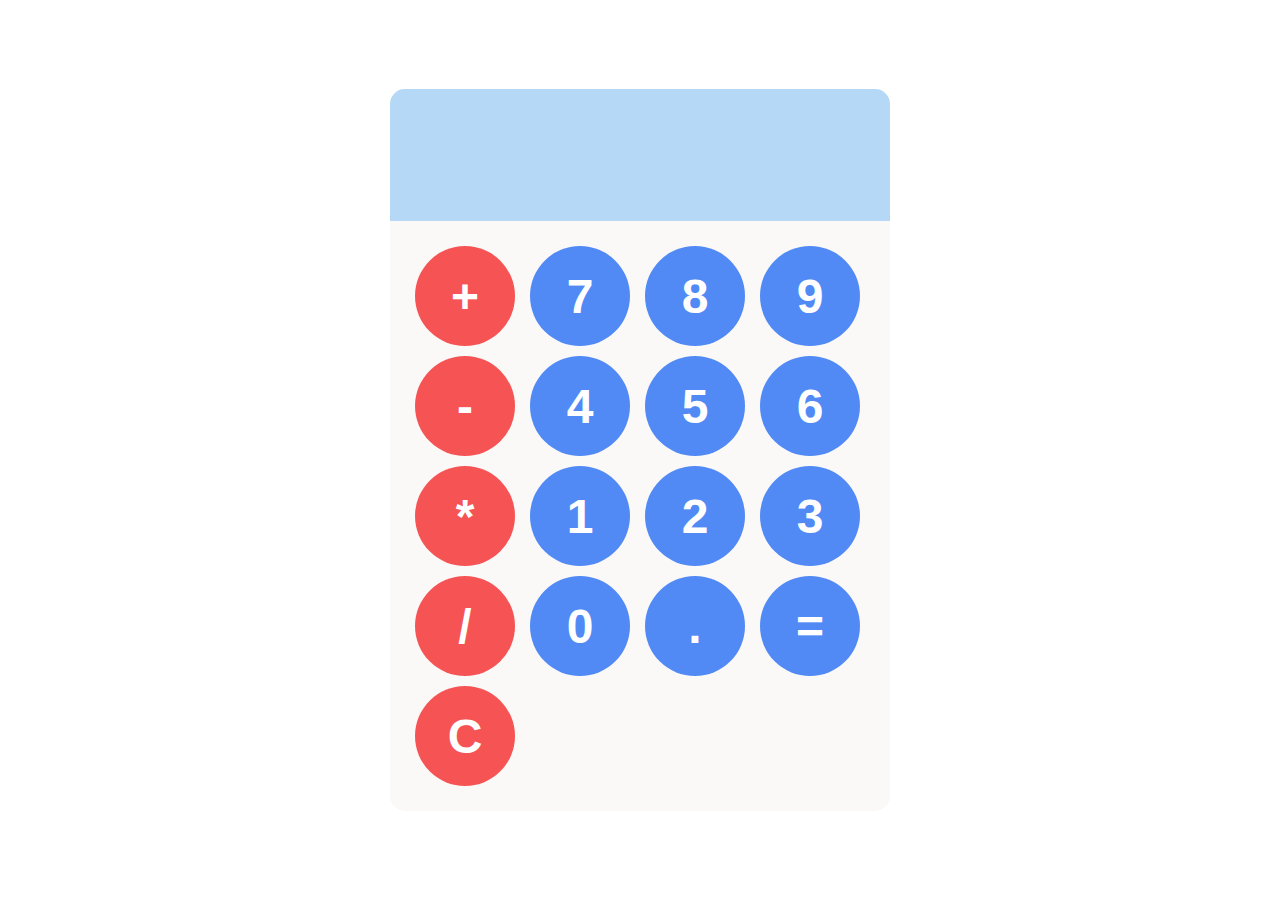
<file: Calculator Program/index.html>
<!DOCTYPE html>
<html lang="en">
<head>
    <meta charset="UTF-8">
    <meta name="viewport" content="width=device-width, initial-scale=1.0">
    <title>Calculator</title>
    <link rel="stylesheet" href="style.css">
</head>
<body>
        <div id="calculator">
            <input id="display"  readonly>
            <div id="keys">
                <button onclick="appendToDisplay('+')" class="operator-btn">+</button>
                <button onclick="appendToDisplay('7')">7</button>
                <button onclick="appendToDisplay('8')">8</button>
                <button onclick="appendToDisplay('9')">9</button>
                <button onclick="appendToDisplay('-')" class="operator-btn">-</button>
                <button onclick="appendToDisplay('4')">4</button>
                <button onclick="appendToDisplay('5')">5</button>
                <button onclick="appendToDisplay('6')">6</button>
                <button onclick="appendToDisplay('*')" class="operator-btn">*</button>
                <button onclick="appendToDisplay('1')">1</button>
                <button onclick="appendToDisplay('2')">2</button>
                <button onclick="appendToDisplay('3')">3</button>
                <button onclick="appendToDisplay('/')" class="operator-btn">/</button>
                <button onclick="appendToDisplay('0')">0</button>
                <button onclick="appendToDisplay('.')">.</button>
                <button onclick="calculate()" >=</button>
                <button onclick="clearDisplay()" class="operator-btn">C</button>
            </div>
            
        </div>


    <script src="script.js"></script>
</body>
</html>
</file>
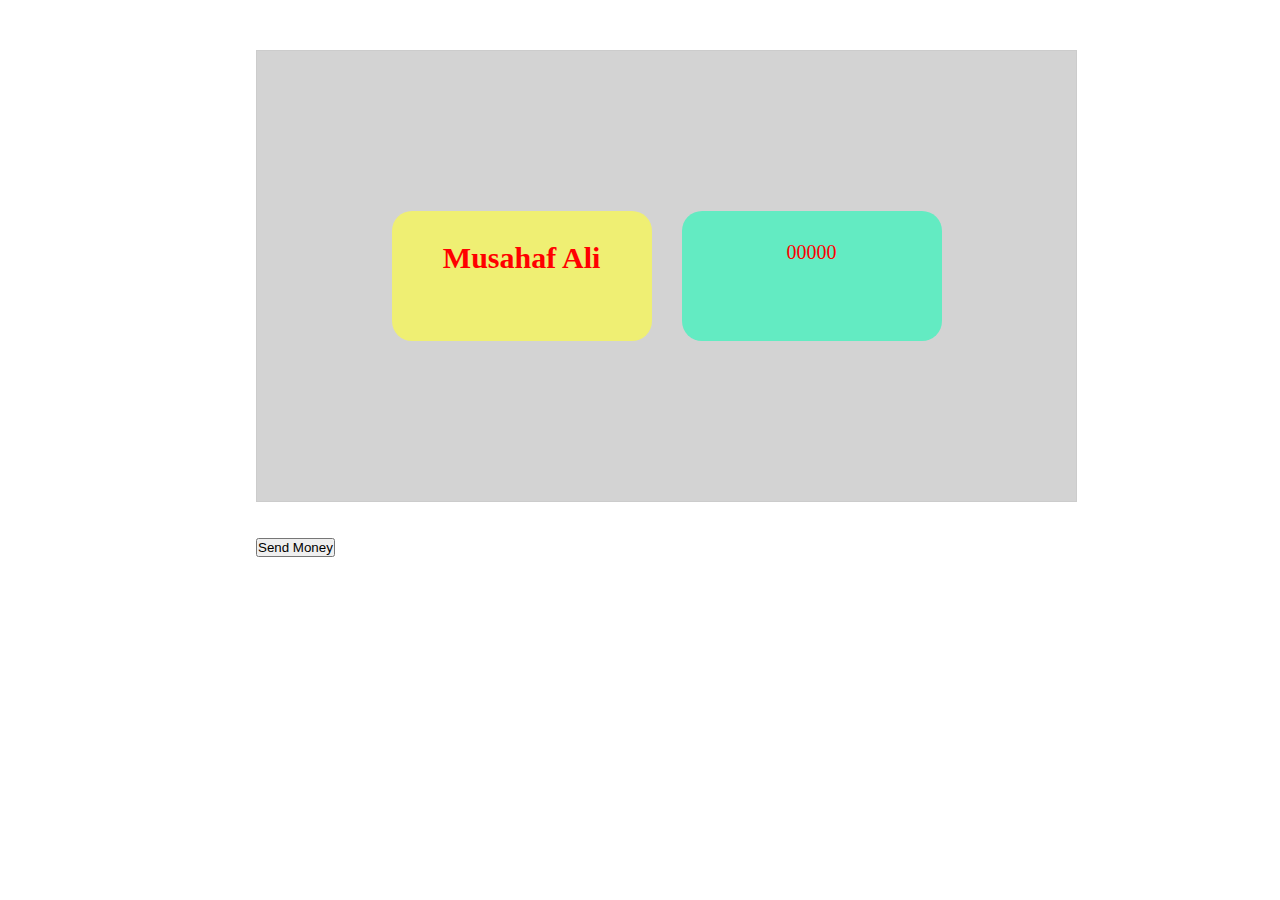
<file: Error Handling/index.html>
<!DOCTYPE html>
<html lang="en">
<head>
    <meta charset="UTF-8">
    <meta name="viewport" content="width=device-width, initial-scale=1.0">
    <title> Error Handling in js </title>
    <link rel="stylesheet" href="style.css">
</head>
<body>
    <div class="container">
        <div class="acc-name" id="accName">
           <h2> Musahaf Ali </h2>
        </div>
        <div class="acc-balance" id="accbalance">
            <p> 00000</p>
        </div>
    </div> <br><br>
    <button onclick="sendMoney" id="sendBtn"> Send Money </button>

    <script src="script.js"></script>
</body>
</html>
</file>
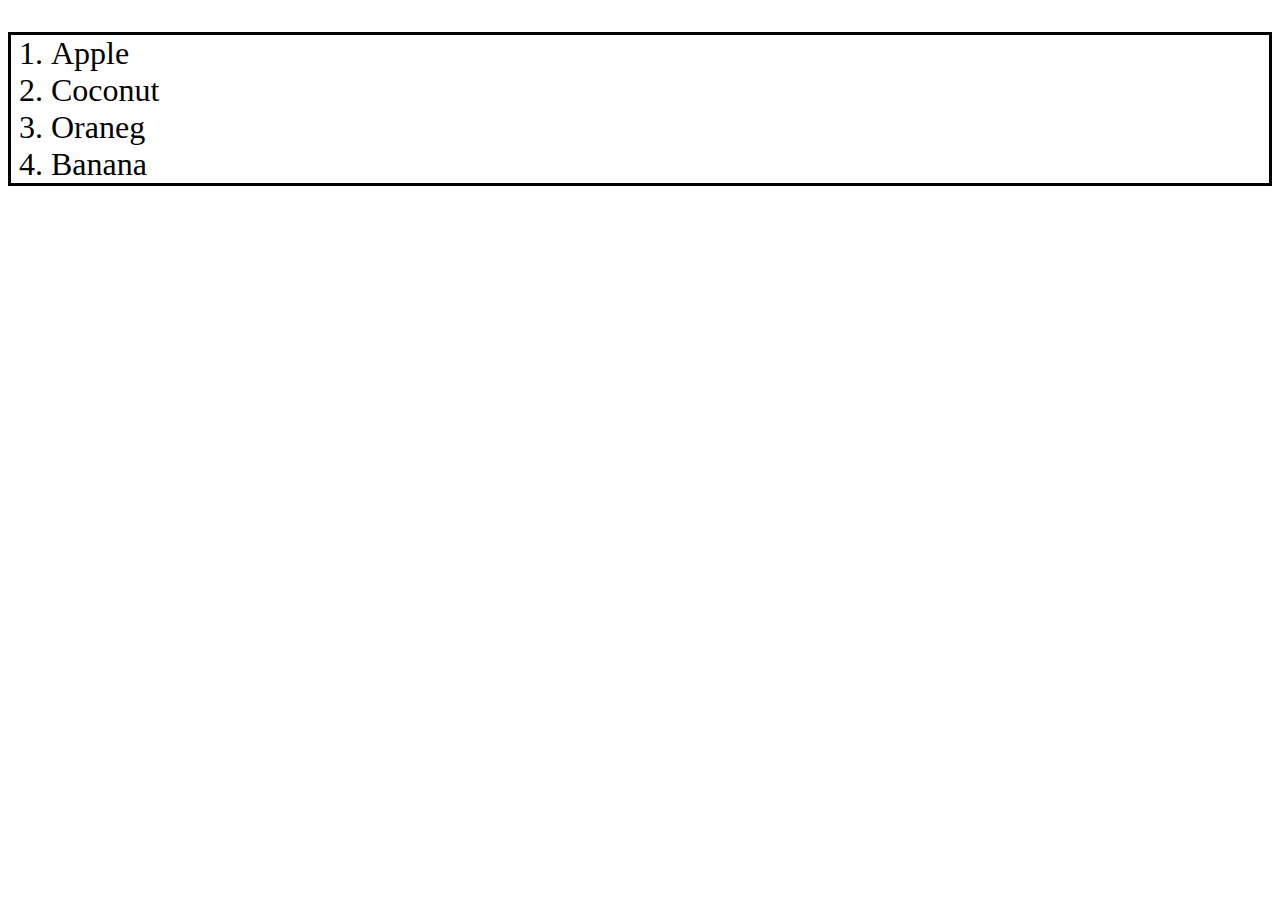
<file: DOM/Add and Change HTML/index.html>
<!DOCTYPE html>
<html lang="en">
<head>
    <meta charset="UTF-8">
    <meta name="viewport" content="width=device-width, initial-scale=1.0">
    <title>Add and Change the HTML</title>
    <link rel="stylesheet" href="style.css">
</head>
<body>

    <ol id="fruits">
        <li id="apple"> Apple </li>
        <li id="orange"> Oraneg </li>
        <li id="banana"> Banana </li>
    </ol>











    <!-- <div id="box1" class="box"> <p>Box1</p></div>
    <div id="box2" class="box"> <p>Box2</p></div>
    <div id="box3" class="box"> <p>Box3</p></div>
    <div id="box1" class="box"> <p>Box1</p></div> -->

    <script src="script.js"></script>
</body>
</html>
</file>
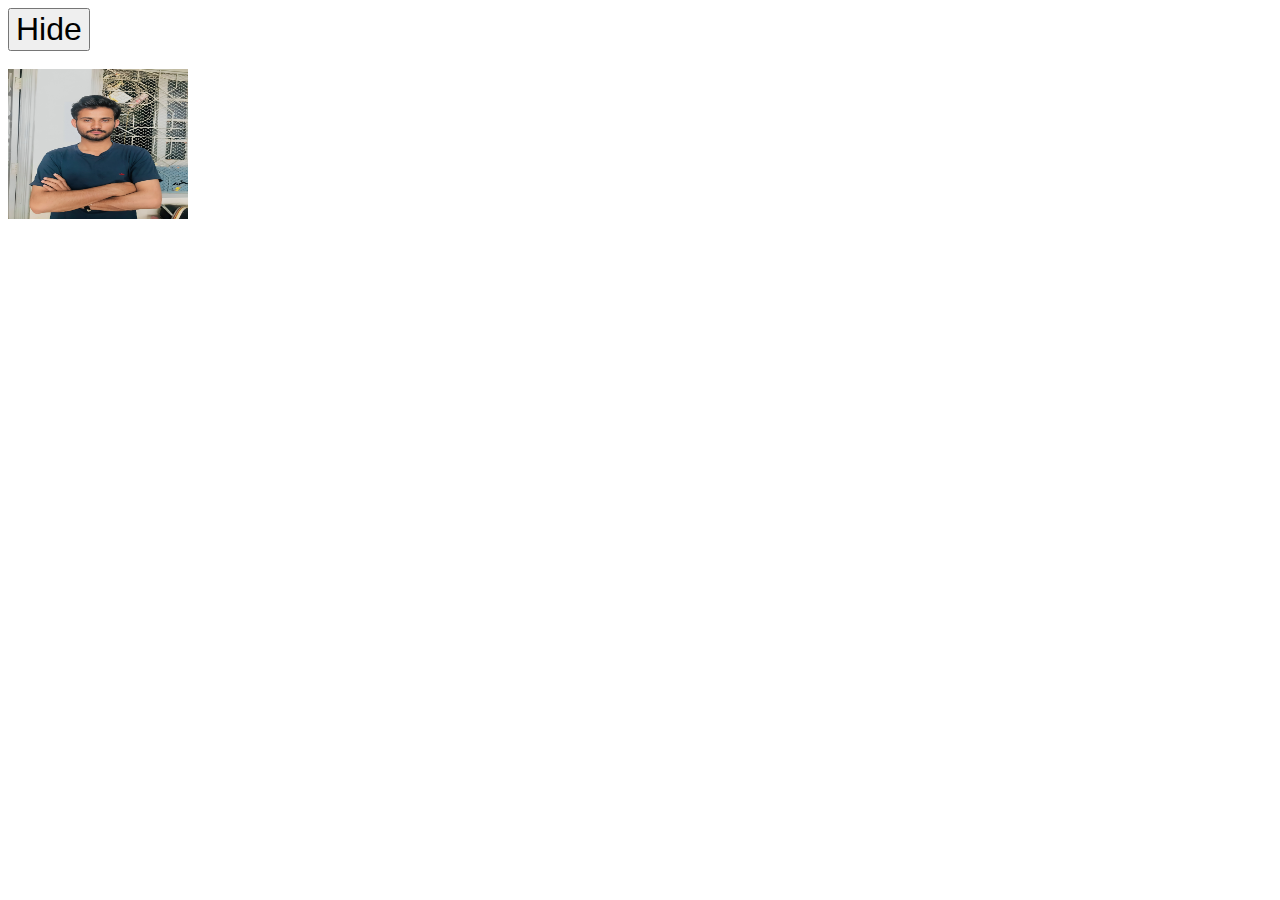
<file: DOM/Add and Hide html in js/index.html>
<!DOCTYPE html>
<html lang="en">
<head>
    <meta charset="UTF-8">
    <meta name="viewport" content="width=device-width, initial-scale=1.0">
    <title>Add and Hide html</title>
    <link rel="stylesheet" href="style.css">
</head>
<body>
    
    <button id="myButton"> Hide </button> <br><br>
    <img src="pic.png" id="myImg" width="180px" height="150px">

    <script src="script.js"></script>
</body>
</html>
</file>
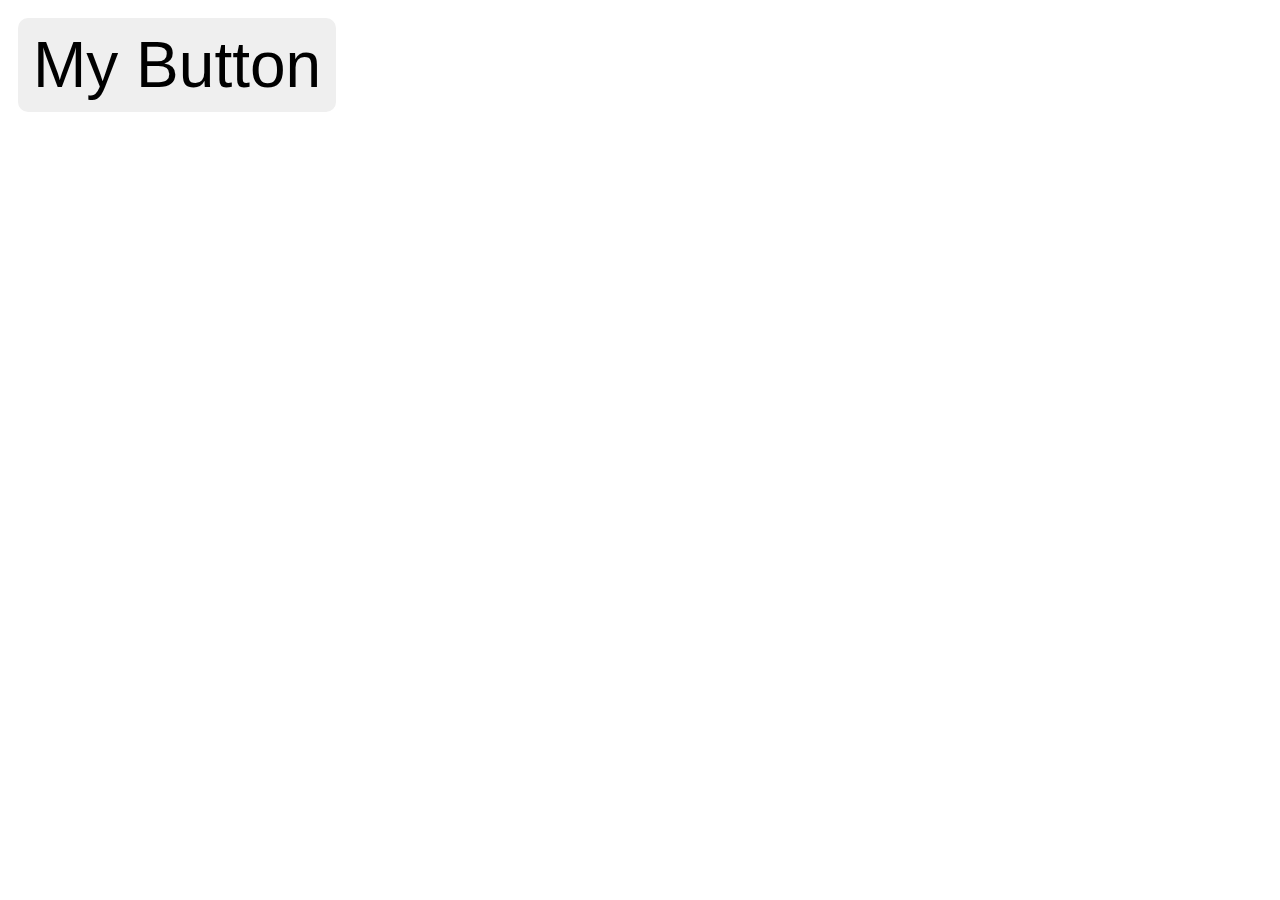
<file: DOM/Class List in javascript/index.html>
<!DOCTYPE html>
<html lang="en">
<head>
    <meta charset="UTF-8">
    <meta name="viewport" content="width=device-width, initial-scale=1.0">
    <title> Class List </title>
    <link rel="stylesheet" href="style.css">
</head>
<body>
    <button id="myButton"> My Button </button>


    <script src="script.js"></script>
</body>
</html>
</file>
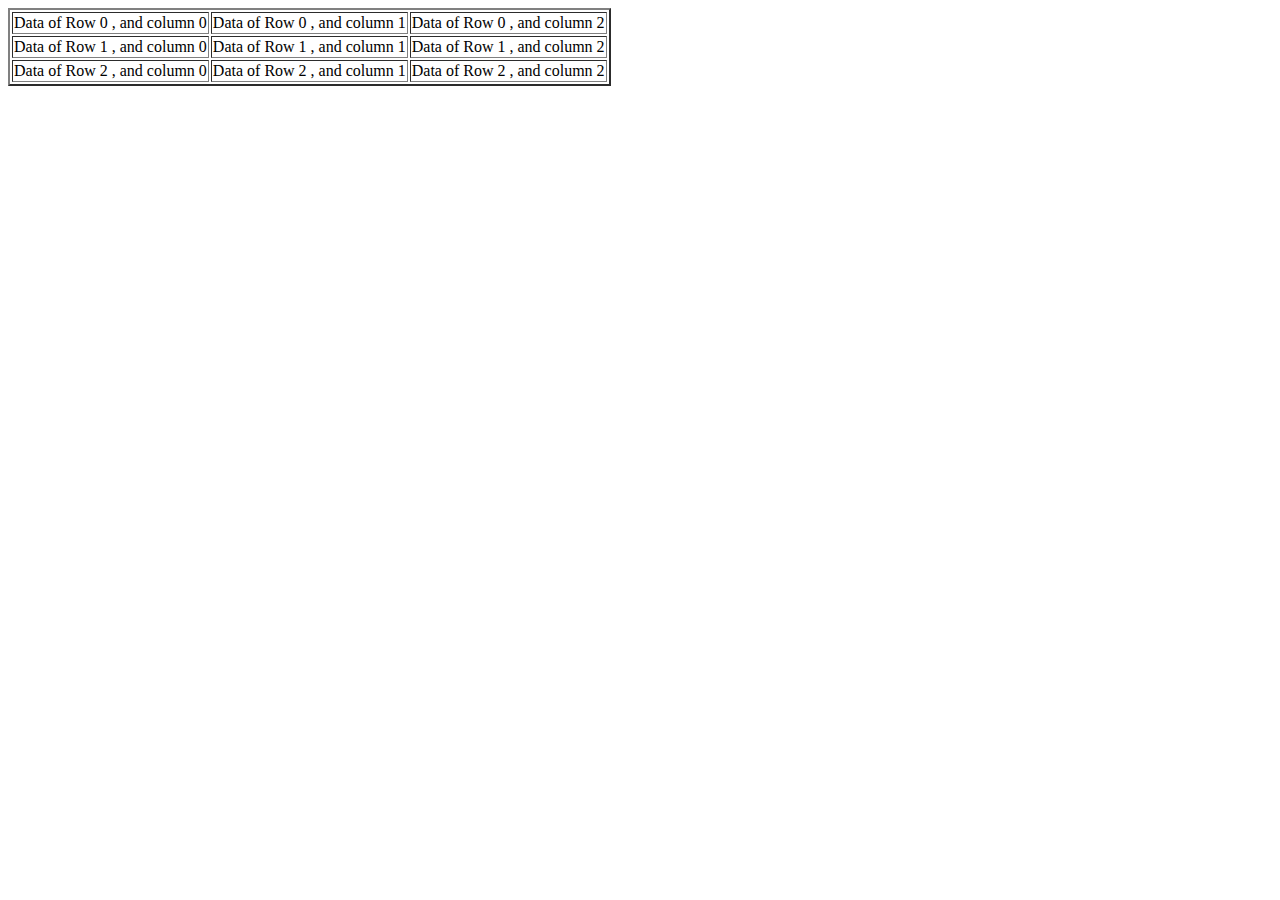
<file: DOM/Documentation files/index.html>
<!DOCTYPE html>
<html lang="en">
<head>
    <meta charset="UTF-8">
    <meta name="viewport" content="width=device-width, initial-scale=1.0">
    <title>DOM API </title>
</head>
<body onload="start()">

    

    <script src="script2.js"></script>
</body>
</html>
</file>
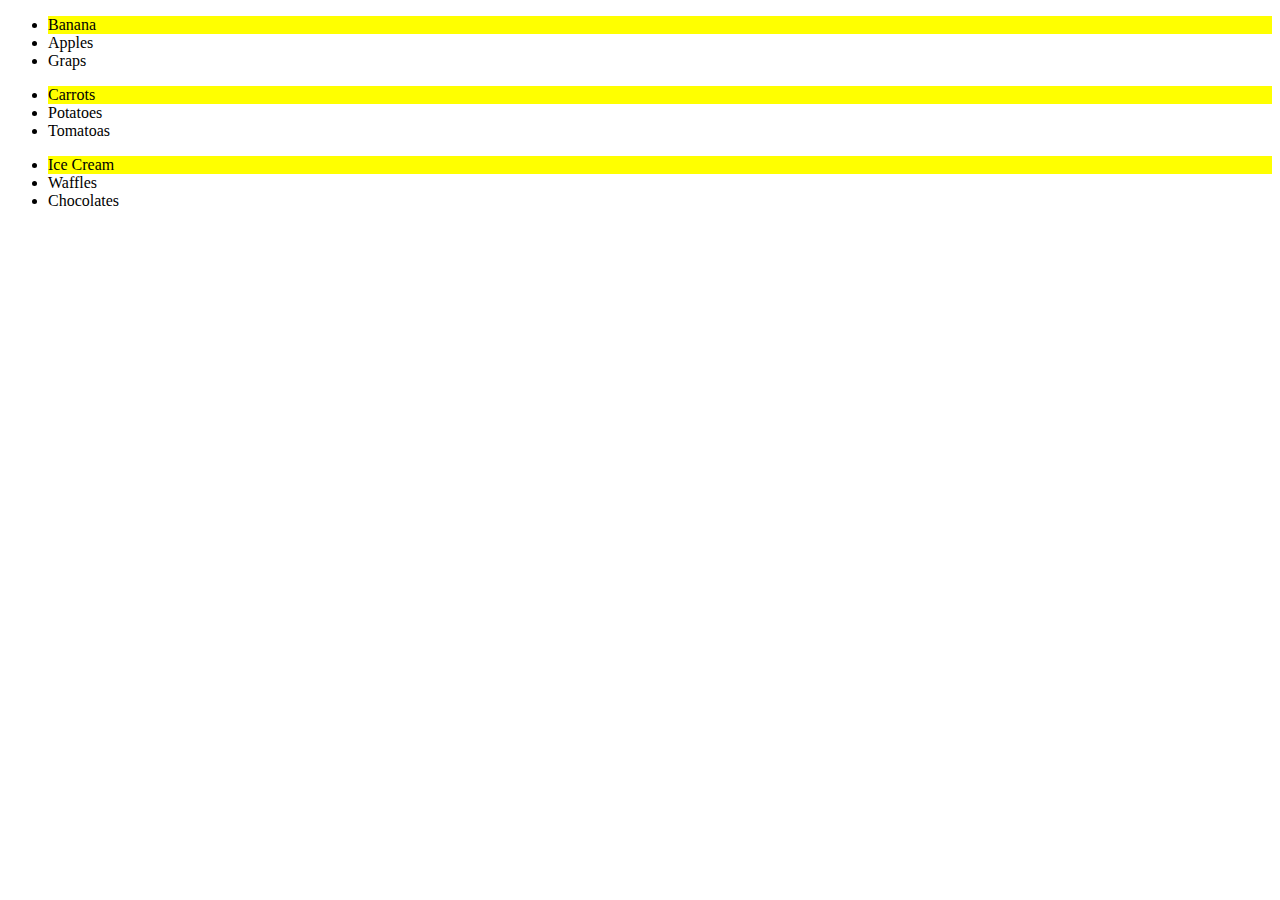
<file: DOM/DOM Navigation/index.html>
<!DOCTYPE html>
<html lang="en">
<head>
    <meta charset="UTF-8">
    <meta name="viewport" content="width=device-width, initial-scale=1.0">
    <title> DOM Navigation </title>
</head>
<body>
    <ul id="fruits">
        <li id="Banana">Banana</li>
        <li id="Apples"> Apples </li>
        <li id="Graps"> Graps</li>
    </ul>
    <ul id="Vagetables">
        <li id="Carrots">Carrots </li>
        <li id="Potatoes"> Potatoes  </li>
        <li id="Tomatoas"> Tomatoas </li>
    </ul>
    <ul id="Desserts">
        <li id="Ice Cream">Ice Cream </li>
        <li id="Waffles"> Waffles </li>
        <li id="Chocolates"> Chocolates</li>
    </ul>


    <script src="script.js"></script>
</body>
</html>
</file>
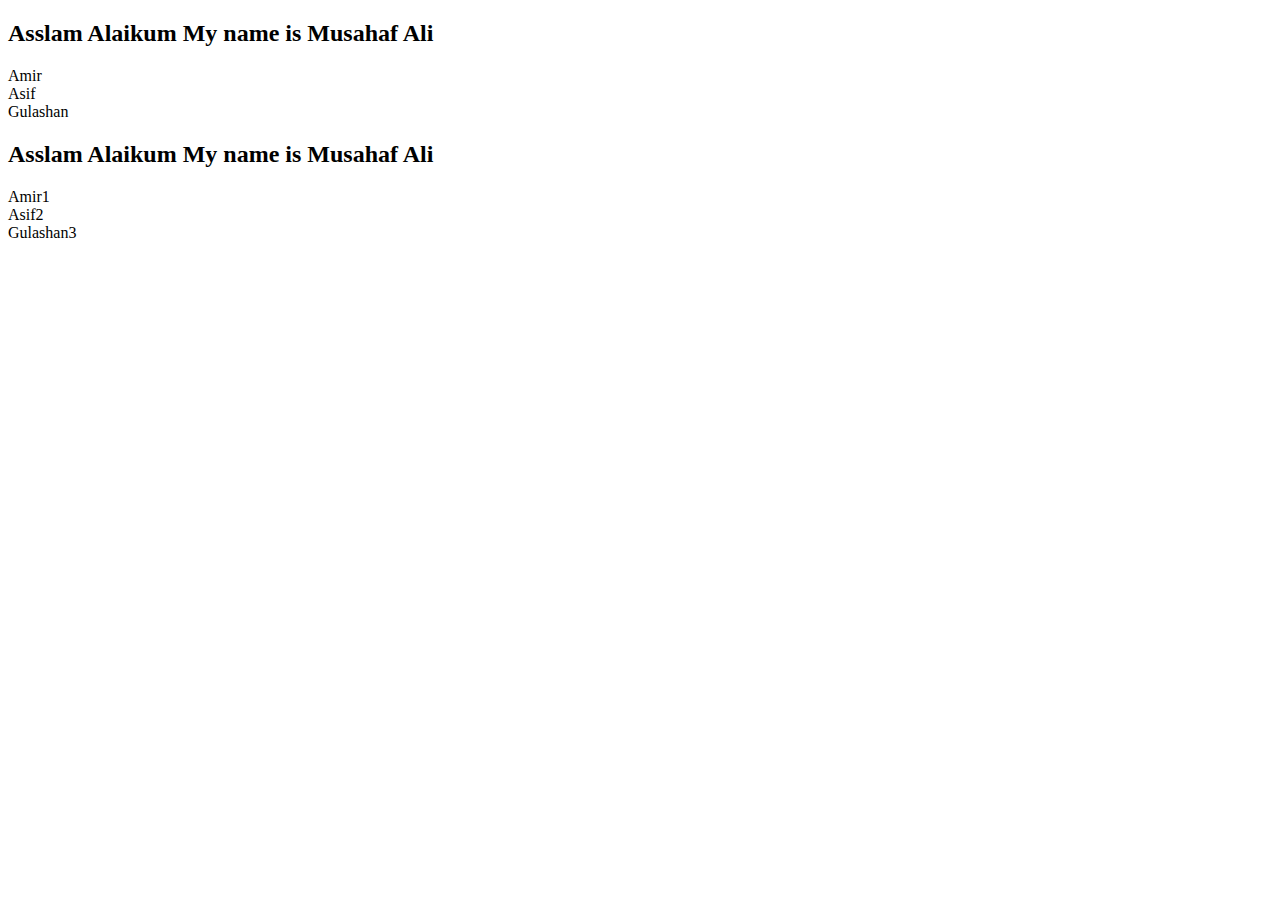
<file: DOM/Element Selector/index.html>
<!DOCTYPE html>
<html lang="en">
<head>
    <meta charset="UTF-8">
    <meta name="viewport" content="width=device-width, initial-scale=1.0">
    <title>Element Selector</title>
</head>
<body>
    <!-- <h1 id="my"> Asslam Alaikum </h1>
    <p class="fruits">Banana</p>
    <p class="fruits"> Khujoor </p>
    <p class="fruits"> Grapes </p> -->

    <h2> Asslam Alaikum My name is Musahaf Ali </h2>
    <li> Amir </li>
    <li> Asif </li>
    <li> Gulashan </li>

    <h2> Asslam Alaikum My name is Musahaf Ali </h2>
    <li> Amir1 </li>
    <li> Asif2 </li>
    <li> Gulashan3 </li>

    <script src="script.js"></script>
</body>
</html>
</file>
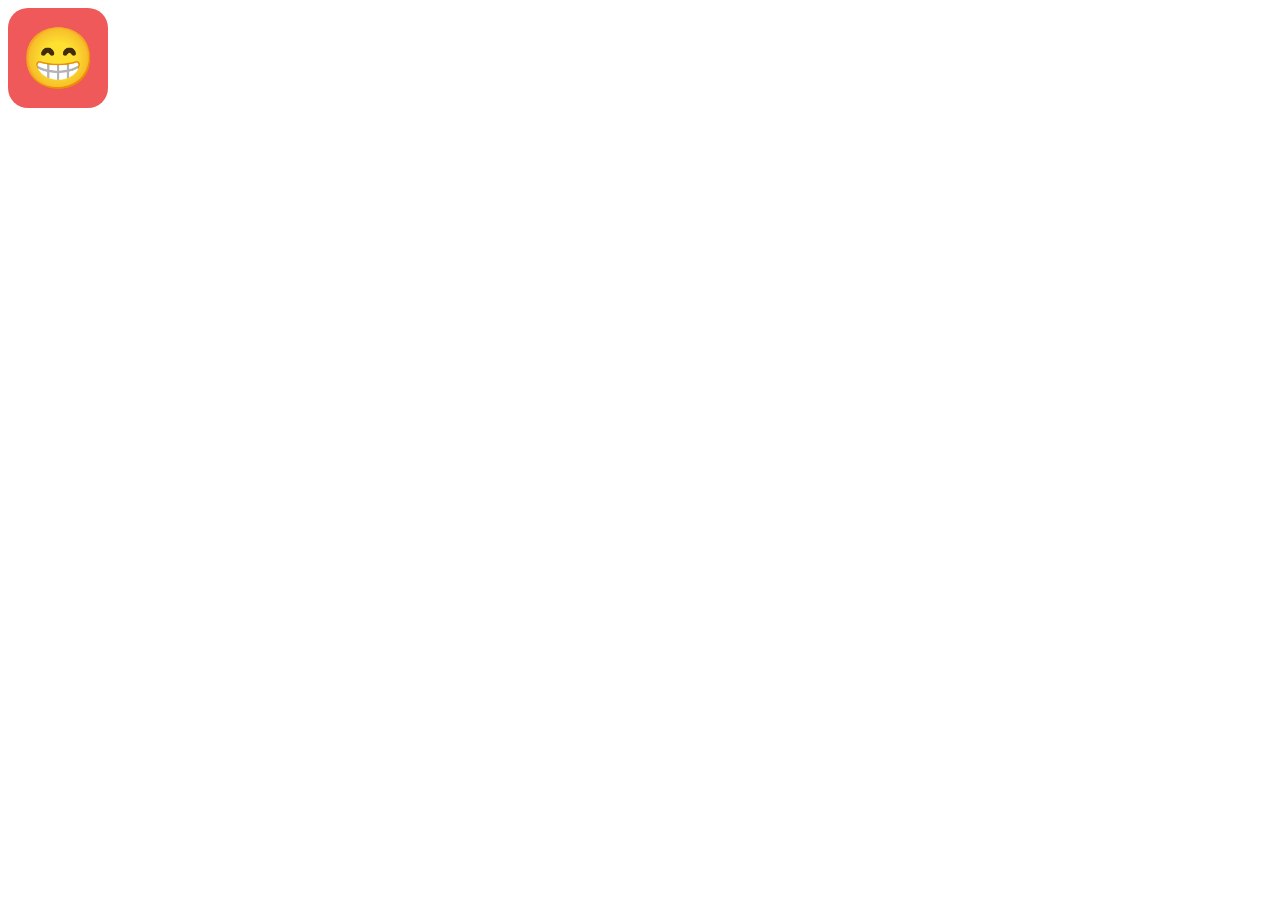
<file: DOM/Event in Javascript/index.html>
<!DOCTYPE html>
<html lang="en">
<head>
    <meta charset="UTF-8">
    <meta name="viewport" content="width=device-width, initial-scale=1.0">
    <title>Events</title>
    <link rel="stylesheet" href="style.css">
    
</head>
<body>


    <div id="myBox">
        😁
    </div>

    <!-- <button> Change the Color </button> -->
    <!-- <div id="myBox">
        Click Me
    </div>
    <button id="mybtn"> My Button </button> -->

    <script src="keyEvents.js"></script>
</body>
</html>
</file>
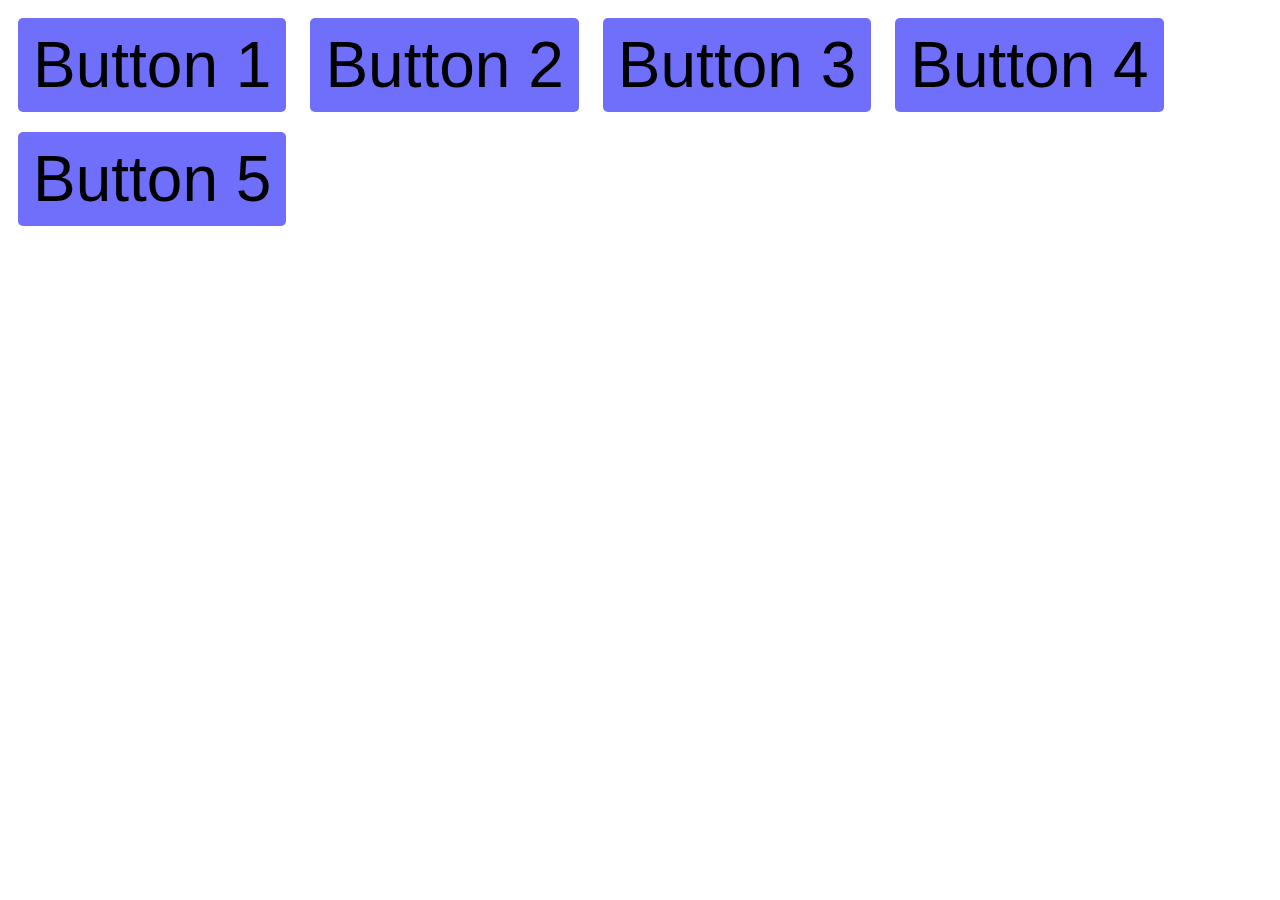
<file: DOM/Nodlist in javaScript/index.html>
<!DOCTYPE html>
<html lang="en">
<head>
    <meta charset="UTF-8">
    <meta name="viewport" content="width=device-width, initial-scale=1.0">
    <title>Node list in javascript</title>
    <link rel="stylesheet" href="style.css">
</head>
<body>
        <button class="myButtons">Button 1</button>
        <button class="myButtons">Button 2</button>
        <button class="myButtons">Button 3</button>
        <button class="myButtons">Button 4</button>
    
    <script src="script.js"></script>
</body>
</html>
</file>
<file: Calculator Program/style.css>
body{
    margin: 0;
    padding: 0;
    display: flex;
    justify-content: center;
    align-items: center;
    height: 100vh;
}
#calculator{
    font-family: sans-serif , Arial;
    background-color: rgb(251, 248, 248);
    border-radius: 15px;
    max-width: 500px;
    overflow: hidden;
}
#display{
    width: 100%;
    padding: 20px;
    font-size: 5rem ;
    border: none;
    background-color: rgb(180, 216, 245);
    color: black;
}
button{
    width: 100px;
    height: 100px;
    border-radius: 50px;
    border: none;
    background-color: rgb(81, 138, 245);
    color: white;
    font-size: 3rem;
    font-weight: bold;
    cursor: pointer;
}
#keys{
    display: grid;
    grid-template-columns: repeat(4 , 1fr);
    gap: 10px ;
    padding: 25px;
}
button:hover{
    background-color: rgb(72, 149, 250);
}
button:active{
    background-color: rgb(99, 155, 245);
}
.operator-btn{
    background-color: rgb(246, 84, 84);
}
.operator-btn:hover{
    background-color: rgb(249, 64, 51);
}
.operator-btn:active{
    background-color: rgb(250, 42, 42);
}
</file>
<file: Error Handling/style.css>
*{
    padding: 0;
    margin: 0;
    /* align-items: center; */
}
body{
    height: 100% ;
    display: block;
    align-items: center;
    margin-left: 20%;
}
.container{
    background-color: lightgray;
    margin-top: 50px;
    height: 50vh;
    width: 80%;
    /* padding: 20px; */
    display: flex;
    /* flex-direction: column; */
    align-items: center;
    justify-content: center;
    border: 1px solid #ccc;
}
.acc-name{
    font-size: 20px;
    background-color: rgb(239, 239, 115);
    color: red;
    height: 70px;
    width: 200px;
    border-radius: 20px;
    padding: 30px;
    align-items: center;
    text-align: center;
    padding-top: 30px;
    margin-right: 30px;
}
.acc-balance{
    background-color: rgb(99, 235, 194);
    font-size: 20px;
    color: red;
    height: 70px;
    width: 200px;
    border-radius: 20px;
    padding: 30px;
    align-items: center;
    text-align: center;
    padding-top: 30px;
}
</file>
<file: DOM/Add and Change HTML/style.css>
/* .box{
    border: 3px solid;
    width: 100%;
    height: 125px;
} */

#fruits{
    border: 3px solid ;
    font-size: 2rem;
}
</file>
<file: DOM/Add and Hide html in js/style.css>
#myButton{
    font-size: 2rem;
}
</file>
<file: DOM/Class List in javascript/style.css>
#myButton{
    font-size: 4rem;
    margin: 10px;
    border: none;
    border-radius: 10px;
    padding: 10px 15px;
}
.enabled{
    background-color: rgb(50, 118, 245);
    color: white;
}
</file>
<file: DOM/Event in Javascript/style.css>
#myBox{
background-color: rgb(239, 89, 89);
width: 100px;
height: 100px;
display: flex;
align-items: center;
justify-content: center;
font-size: 60px;
font-weight: bold;
border-radius: 20px;
cursor: pointer;
}
/* #myBox:hover{
background-color: rgb(194, 51, 51);
}
#myBox:active{
background-color: rgb(229, 90, 90);
}

#mybtn{
    font-size: 2rem;
    margin-top: 10px;
} */
</file>
<file: DOM/Nodlist in javaScript/style.css>
.myButtons{
    font-size: 4rem;
    margin: 10px;
    border: none;
    border-radius: 5px;
    padding: 10px 15px;
    background-color: rgb(111, 111, 251);
}
</file>
